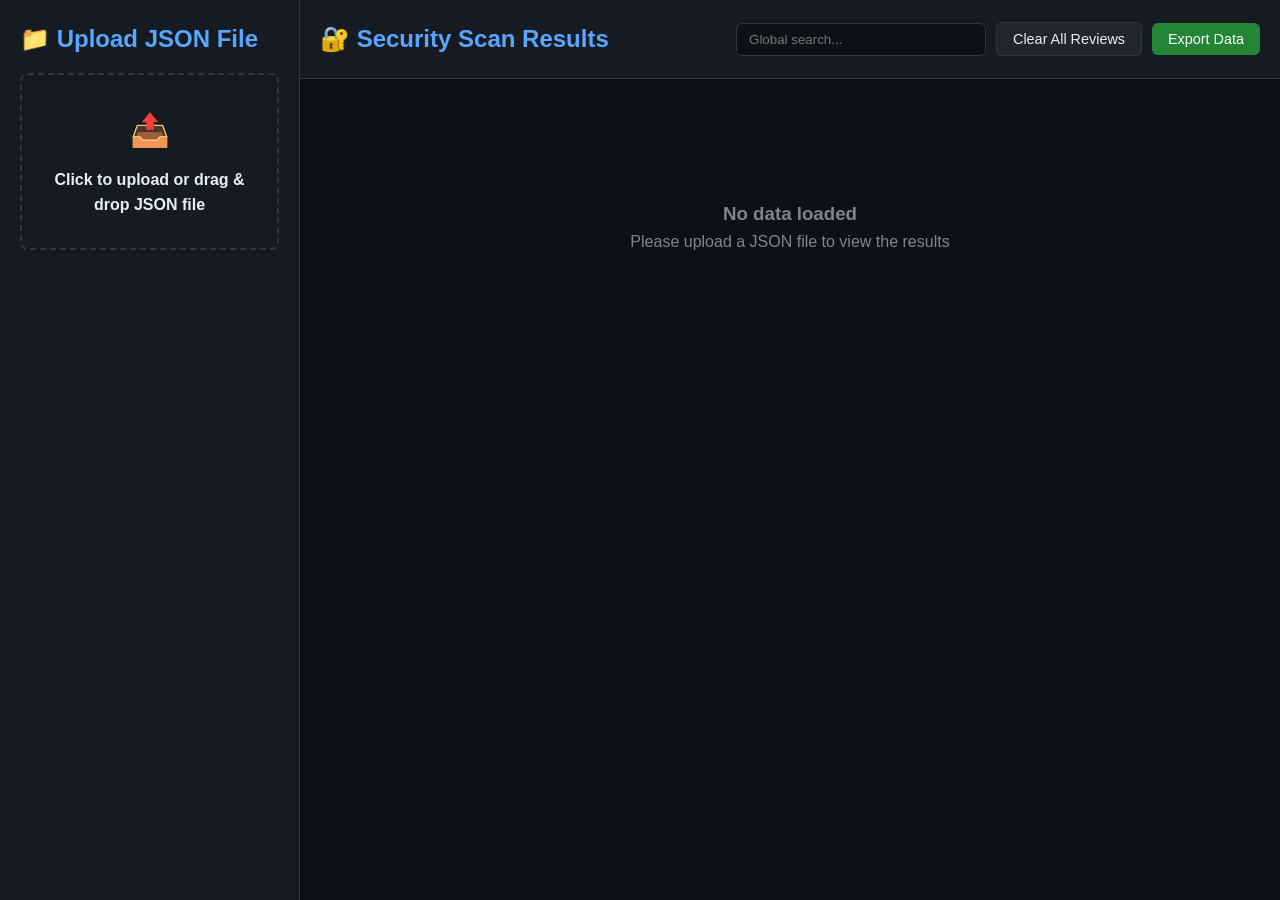
<file: index.html>
<!DOCTYPE html>
<html lang="en">
<head>
    <meta charset="UTF-8">
    <meta name="viewport" content="width=device-width, initial-scale=1.0">
    <title>JSON Secret Scanner Viewer</title>
    <link rel="stylesheet" href="style.css">
</head>
<body>
    <div class="container">
        <!-- Left Sidebar -->
        <div class="sidebar">
            <div class="upload-section">
                <h2>📁 Upload JSON File</h2>
                <div class="upload-area" id="uploadArea">
                    <input type="file" id="fileInput" accept=".json" hidden>
                    <div class="upload-content">
                        <div class="upload-icon">📤</div>
                        <p><strong>Click to upload or drag & drop JSON file</strong></p>
                        <p id="uploadHint" class="upload-hint" style="display: none;">
                            <small>💡 New files can be added to existing data</small>
                        </p>
                    </div>
                </div>
            </div>

            <div class="summary-section" id="summarySection" style="display: none;">
                <h3>📊 Summary</h3>
                <div class="summary-stats">
                    <div class="stat-item">
                        <span class="stat-label">Total Secrets:</span>
                        <span class="stat-value" id="totalSecrets">0</span>
                    </div>
                    <div class="stat-item">
                        <span class="stat-label">Repositories:</span>
                        <span class="stat-value" id="totalRepos">0</span>
                    </div>
                    <div class="stat-item">
                        <span class="stat-label">Verified:</span>
                        <span class="stat-value" id="verifiedSecrets">0</span>
                    </div>
                    <div class="stat-item">
                        <span class="stat-label">Reviewed:</span>
                        <span class="stat-value" id="reviewedCount">0</span>
                    </div>
                </div>

                <div class="detector-breakdown">
                    <h4>🔍 Detectors</h4>
                    <div id="detectorList"></div>
                </div>
            </div>
        </div>

        <!-- Main Content -->
        <div class="main-content">
            <div class="header">
                <h1>🔐 Security Scan Results</h1>
                <div class="controls">
                    <input type="text" id="globalSearch" placeholder="Global search..." class="search-input">
                    <button id="clearReviewed" class="btn btn-secondary">Clear All Reviews</button>
                    <button id="exportData" class="btn btn-primary">Export Data</button>
                </div>
            </div>

            <div class="table-container" id="tableContainer">
                <div class="no-data" id="noData">
                    <h3>No data loaded</h3>
                    <p>Please upload a JSON file to view the results</p>
                </div>
            </div>
        </div>
    </div>

    <!-- Bug Bounty Report Modal -->
    <div id="reportModal" class="modal">
        <div class="modal-content">
            <div class="modal-header">
                <h2>🐛 Bug Bounty Report Generator</h2>
                <span class="close" id="closeModal">&times;</span>
            </div>
            <div class="modal-body">
                <div class="modal-controls">
                    <button id="copyAllReport" class="btn btn-primary">📋 Copy All</button>
                    <button id="downloadReport" class="btn btn-secondary">💾 Download</button>
                    <span class="severity-badge" id="severityBadge">Medium</span>
                </div>
                
                <div class="report-section">
                    <label>📝 Title:</label>
                    <textarea id="reportTitle" rows="2" readonly></textarea>
                    <button class="copy-btn" data-target="reportTitle">Copy</button>
                </div>
                
                <div class="report-section">
                    <label>📋 Summary:</label>
                    <textarea id="reportSummary" rows="4" readonly></textarea>
                    <button class="copy-btn" data-target="reportSummary">Copy</button>
                </div>
                
                <div class="report-section">
                    <label>🔬 Proof of Concept:</label>
                    <textarea id="reportPOC" rows="8" readonly></textarea>
                    <button class="copy-btn" data-target="reportPOC">Copy</button>
                </div>
                
                <div class="report-section">
                    <label>💥 Impact:</label>
                    <textarea id="reportImpact" rows="6" readonly></textarea>
                    <button class="copy-btn" data-target="reportImpact">Copy</button>
                </div>
            </div>
        </div>
    </div>

    <script src="detector-intelligence.js"></script>
    <script src="script.js"></script>
</body>
</html>
</file>
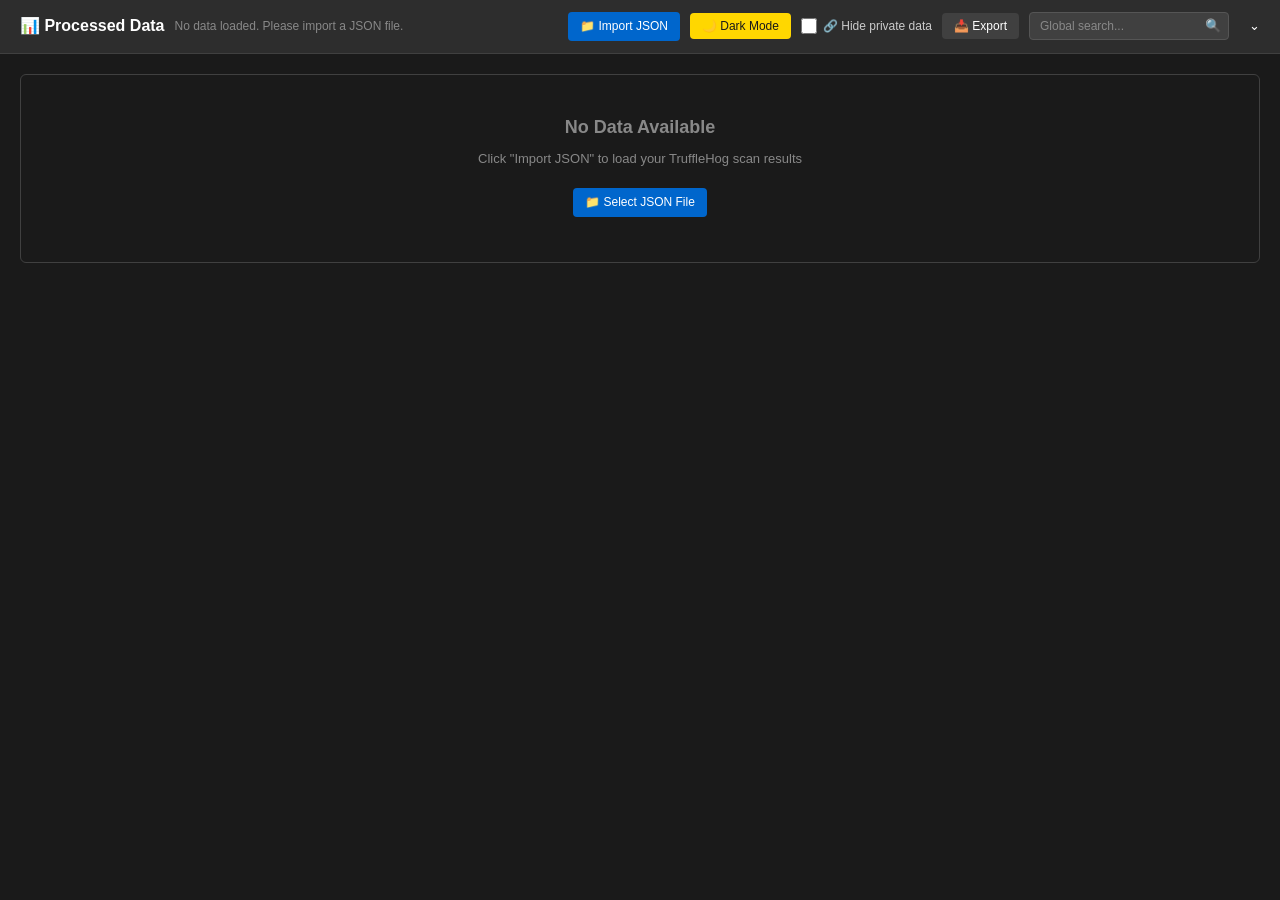
<file: js0m.html>
<!DOCTYPE html>
<html lang="en">
<head>
    <meta charset="UTF-8">
    <meta name="viewport" content="width=device-width, initial-scale=1.0">
    <title>Secret Scanner - Processed Data</title>
    <style>
        * {
            margin: 0;
            padding: 0;
            box-sizing: border-box;
        }

        /* Dark Theme (Default) */
        body {
            font-family: -apple-system, BlinkMacSystemFont, 'Segoe UI', Roboto, sans-serif;
            background-color: #1a1a1a;
            color: #ffffff;
            font-size: 13px;
            line-height: 1.4;
            transition: all 0.3s ease;
        }

        /* Light Theme */
        body.light-theme {
            background-color: #ffffff;
            color: #333333;
        }

        .header {
            background-color: #2d2d2d;
            padding: 12px 20px;
            border-bottom: 1px solid #404040;
            display: flex;
            align-items: center;
            justify-content: space-between;
            transition: all 0.3s ease;
        }

        .light-theme .header {
            background-color: #f5f5f5;
            border-bottom: 1px solid #e0e0e0;
        }

        .header-left {
            display: flex;
            align-items: center;
            gap: 10px;
        }

        .header-title {
            font-size: 16px;
            font-weight: 600;
            display: flex;
            align-items: center;
            gap: 8px;
        }

        .header-subtitle {
            color: #888;
            font-size: 12px;
        }

        .light-theme .header-subtitle {
            color: #666;
        }

        .header-right {
            display: flex;
            align-items: center;
            gap: 10px;
        }

        .checkbox-container {
            display: flex;
            align-items: center;
            gap: 6px;
            color: #ccc;
            font-size: 12px;
        }

        .light-theme .checkbox-container {
            color: #666;
        }

        .btn {
            background-color: #404040;
            color: #fff;
            border: none;
            padding: 6px 12px;
            border-radius: 4px;
            cursor: pointer;
            font-size: 12px;
            display: flex;
            align-items: center;
            gap: 4px;
            transition: all 0.3s ease;
        }

        .btn:hover {
            background-color: #4a4a4a;
        }

        .light-theme .btn {
            background-color: #e0e0e0;
            color: #333;
        }

        .light-theme .btn:hover {
            background-color: #d0d0d0;
        }

        .btn-primary {
            background-color: #0066cc;
            color: #fff;
        }

        .btn-primary:hover {
            background-color: #0052a3;
        }

        .theme-toggle {
            background-color: #ffd700;
            color: #1a1a1a;
            border: none;
            padding: 6px 12px;
            border-radius: 4px;
            cursor: pointer;
            font-size: 12px;
            font-weight: 500;
            transition: all 0.3s ease;
        }

        .theme-toggle:hover {
            background-color: #ffed4a;
        }

        .file-input-container {
            position: relative;
            overflow: hidden;
            display: inline-block;
        }

        .file-input {
            position: absolute;
            left: -9999px;
            opacity: 0;
        }

        .file-input-label {
            background-color: #0066cc;
            color: #fff;
            padding: 6px 12px;
            border-radius: 4px;
            cursor: pointer;
            font-size: 12px;
            display: flex;
            align-items: center;
            gap: 4px;
            transition: all 0.3s ease;
        }

        .file-input-label:hover {
            background-color: #0052a3;
        }

        .search-container {
            position: relative;
            display: flex;
            align-items: center;
        }

        .search-input {
            background-color: #404040;
            border: 1px solid #555;
            color: #fff;
            padding: 6px 30px 6px 10px;
            border-radius: 4px;
            width: 200px;
            font-size: 12px;
            transition: all 0.3s ease;
        }

        .search-input::placeholder {
            color: #888;
        }

        .light-theme .search-input {
            background-color: #f0f0f0;
            border: 1px solid #ccc;
            color: #333;
        }

        .light-theme .search-input::placeholder {
            color: #666;
        }

        .search-icon {
            position: absolute;
            right: 8px;
            color: #888;
        }

        .main-content {
            padding: 0;
            height: calc(100vh - 60px);
            overflow: auto;
        }

        .table-container {
            background-color: #1a1a1a;
            border: 1px solid #404040;
            border-radius: 6px;
            margin: 20px;
            overflow: hidden;
            transition: all 0.3s ease;
        }

        .light-theme .table-container {
            background-color: #ffffff;
            border: 1px solid #e0e0e0;
        }

        table {
            width: 100%;
            border-collapse: collapse;
            background-color: transparent;
        }

        th {
            background-color: #2d2d2d;
            color: #ccc;
            font-weight: 500;
            padding: 12px 10px;
            text-align: left;
            border-bottom: 1px solid #404040;
            position: sticky;
            top: 0;
            z-index: 10;
            transition: all 0.3s ease;
        }

        .light-theme th {
            background-color: #f5f5f5;
            color: #666;
            border-bottom: 1px solid #e0e0e0;
        }

        th:hover {
            background-color: #353535;
        }

        .light-theme th:hover {
            background-color: #e8e8e8;
        }

        .sortable::after {
            content: '↕';
            opacity: 0.5;
            margin-left: 4px;
        }

        td {
            padding: 10px;
            border-bottom: 1px solid #2d2d2d;
            vertical-align: middle;
            transition: all 0.3s ease;
        }

        .light-theme td {
            border-bottom: 1px solid #f0f0f0;
        }

        tr:hover {
            background-color: #252525;
        }

        .light-theme tr:hover {
            background-color: #f8f8f8;
        }

        .checkbox {
            width: 16px;
            height: 16px;
            accent-color: #0066cc;
        }

        .archive-link {
            color: #4a9eff;
            text-decoration: none;
            font-weight: 500;
        }

        .archive-link:hover {
            text-decoration: underline;
        }

        .author-info {
            display: flex;
            flex-direction: column;
            gap: 2px;
        }

        .author-name {
            font-weight: 500;
            color: #fff;
        }

        .light-theme .author-name {
            color: #333;
        }

        .author-email {
            color: #888;
            font-size: 11px;
        }

        .light-theme .author-email {
            color: #666;
        }

        .commit-hash {
            color: #4a9eff;
            text-decoration: none;
            font-family: monospace;
        }

        .commit-hash:hover {
            text-decoration: underline;
        }

        .filename {
            color: #4a9eff;
            text-decoration: none;
            font-family: monospace;
            font-size: 11px;
        }

        .filename:hover {
            text-decoration: underline;
        }

        .secret-value {
            font-family: monospace;
            background-color: #2d2d2d;
            padding: 2px 6px;
            border-radius: 3px;
            color: #ffd700;
            font-size: 11px;
            transition: all 0.3s ease;
        }

        .light-theme .secret-value {
            background-color: #f0f0f0;
            color: #d97706;
        }

        .detector-badge {
            background-color: #ffd700;
            color: #1a1a1a;
            padding: 2px 6px;
            border-radius: 3px;
            font-size: 11px;
            font-weight: 500;
            text-transform: uppercase;
        }

        .actions-btn {
            background: none;
            border: none;
            color: #888;
            cursor: pointer;
            padding: 4px;
            border-radius: 2px;
            transition: all 0.3s ease;
        }

        .actions-btn:hover {
            background-color: #404040;
            color: #fff;
        }

        .light-theme .actions-btn:hover {
            background-color: #e0e0e0;
            color: #333;
        }

        .filter-input {
            background-color: #2d2d2d;
            border: 1px solid #404040;
            color: #fff;
            padding: 4px 8px;
            border-radius: 3px;
            font-size: 11px;
            width: 100%;
            transition: all 0.3s ease;
        }

        .filter-input::placeholder {
            color: #666;
        }

        .light-theme .filter-input {
            background-color: #f8f8f8;
            border: 1px solid #d0d0d0;
            color: #333;
        }

        .timestamp {
            color: #888;
            font-size: 11px;
        }

        .light-theme .timestamp {
            color: #666;
        }

        .verification-status {
            color: #ff6b6b;
            font-size: 11px;
            font-weight: 500;
        }

        .verification-status.verified {
            color: #51cf66;
        }

        .dropdown-arrow {
            float: right;
            margin-left: 10px;
        }

        .external-link {
            color: #4a9eff;
            text-decoration: none;
            font-size: 11px;
        }

        .external-link:hover {
            text-decoration: underline;
        }

        .status-indicator {
            margin-left: 10px;
            padding: 2px 8px;
            border-radius: 4px;
            font-size: 11px;
            font-weight: 500;
        }

        .status-loading {
            background-color: #ffd700;
            color: #1a1a1a;
        }

        .status-success {
            background-color: #51cf66;
            color: #fff;
        }

        .status-error {
            background-color: #ff6b6b;
            color: #fff;
        }

        .empty-state {
            text-align: center;
            padding: 40px;
            color: #888;
        }

        .light-theme .empty-state {
            color: #666;
        }

        .empty-state h3 {
            margin-bottom: 10px;
            font-size: 18px;
        }

        .empty-state p {
            margin-bottom: 20px;
        }
    </style>
</head>
<body>
    <div class="header">
        <div class="header-left">
            <div class="header-title">
                📊 Processed Data
            </div>
            <div class="header-subtitle" id="dataInfo">No data loaded. Please import a JSON file.</div>
        </div>
        <div class="header-right">
            <div class="file-input-container">
                <input type="file" id="jsonFileInput" class="file-input" accept=".json" />
                <label for="jsonFileInput" class="file-input-label">
                    📁 Import JSON
                </label>
            </div>
            <button class="theme-toggle" id="themeToggle" onclick="toggleTheme()">
                🌙 Dark Mode
            </button>
            <div class="checkbox-container">
                <input type="checkbox" class="checkbox" id="hidePrivate">
                <label for="hidePrivate">🔗 Hide private data</label>
            </div>
            <button class="btn" onclick="exportData()">
                📥 Export
            </button>
            <div class="search-container">
                <input type="text" class="search-input" placeholder="Global search..." id="globalSearch">
                <span class="search-icon">🔍</span>
            </div>
            <div class="dropdown-arrow">⌄</div>
        </div>
    </div>

    <div class="main-content">
        <div class="table-container">
            <div id="emptyState" class="empty-state">
                <h3>No Data Available</h3>
                <p>Click "Import JSON" to load your TruffleHog scan results</p>
                <div class="file-input-container">
                    <input type="file" id="jsonFileInput2" class="file-input" accept=".json" />
                    <label for="jsonFileInput2" class="file-input-label btn-primary">
                        📁 Select JSON File
                    </label>
                </div>
            </div>
            <table id="secretsTable" style="display: none;">
                <thead>
                    <tr>
                        <th width="40">
                            <input type="checkbox" class="checkbox" id="selectAll">
                        </th>
                        <th class="sortable" onclick="sortTable(1)">
                            GH Archive ↕
                            <br><input type="text" class="filter-input" placeholder="Filter archive..." onclick="event.stopPropagation()">
                        </th>
                        <th class="sortable" onclick="sortTable(2)">
                            Repository ↕
                            <br><input type="text" class="filter-input" placeholder="Filter repo..." onclick="event.stopPropagation()">
                        </th>
                        <th class="sortable" onclick="sortTable(3)">
                            Author ↕
                            <br><input type="text" class="filter-input" placeholder="Filter author..." onclick="event.stopPropagation()">
                        </th>
                        <th class="sortable" onclick="sortTable(4)">
                            Commit ↕
                            <br><input type="text" class="filter-input" placeholder="Filter commit..." onclick="event.stopPropagation()">
                        </th>
                        <th class="sortable" onclick="sortTable(5)">
                            Filename ↕
                            <br><input type="text" class="filter-input" placeholder="Filter filename..." onclick="event.stopPropagation()">
                        </th>
                        <th class="sortable" onclick="sortTable(6)">
                            Secret ↕
                            <br><input type="text" class="filter-input" placeholder="Filter secret..." onclick="event.stopPropagation()">
                        </th>
                        <th class="sortable" onclick="sortTable(7)">
                            Detector ↕
                            <br><input type="text" class="filter-input" placeholder="Filter detector..." onclick="event.stopPropagation()">
                        </th>
                        <th width="80">Actions</th>
                    </tr>
                </thead>
                <tbody id="tableBody">
                    <!-- Data will be populated by JavaScript -->
                </tbody>
            </table>
        </div>
    </div>

    <script>
        let secretsData = [];
        let filteredData = [];
        let currentTheme = 'dark';

        // Theme toggle functionality
        function toggleTheme() {
            const body = document.body;
            const themeToggle = document.getElementById('themeToggle');
            
            if (currentTheme === 'dark') {
                body.classList.add('light-theme');
                themeToggle.textContent = '☀️ Light Mode';
                currentTheme = 'light';
            } else {
                body.classList.remove('light-theme');
                themeToggle.textContent = '🌙 Dark Mode';
                currentTheme = 'dark';
            }
        }

        // File import functionality
        function setupFileInput() {
            const fileInput1 = document.getElementById('jsonFileInput');
            const fileInput2 = document.getElementById('jsonFileInput2');
            
            [fileInput1, fileInput2].forEach(input => {
                input.addEventListener('change', handleFileSelect);
            });
        }

        function handleFileSelect(event) {
            const file = event.target.files[0];
            if (!file) return;

            const reader = new FileReader();
            reader.onload = function(e) {
                try {
                    const jsonData = JSON.parse(e.target.result);
                    loadData(jsonData);
                    updateDataInfo(jsonData.length);
                    showTable();
                } catch (error) {
                    alert('Error parsing JSON file: ' + error.message);
                }
            };
            reader.readAsText(file);
        }

        function loadData(data) {
            secretsData = data.map(item => ({
                detector: item.detector || 'Unknown',
                decoder: item.decoder || 'PLAIN',
                raw_secret: item.raw_secret || '',
                repo_url: item.repo_url || '',
                commit: item.commit || '',
                email: item.email || '',
                file_path: item.file_path || '',
                timestamp: item.timestamp || '',
                commit_url: item.commit_url || '',
                verified: item.verified || false,
                author_name: extractAuthorName(item.email),
                author_email: extractAuthorEmail(item.email)
            }));
            
            filteredData = [...secretsData];
            populateTable();
        }

        function extractAuthorName(email) {
            if (!email) return 'Unknown';
            const match = email.match(/^([^<]+)</);
            return match ? match[1].trim() : email.split('@')[0];
        }

        function extractAuthorEmail(email) {
            if (!email) return '';
            const match = email.match(/<([^>]+)>/);
            return match ? match[1] : email;
        }

        function updateDataInfo(count) {
            const dataInfo = document.getElementById('dataInfo');
            dataInfo.textContent = `Found ${count} secret detections. Showing ${count} results.`;
        }

        function showTable() {
            document.getElementById('emptyState').style.display = 'none';
            document.getElementById('secretsTable').style.display = 'table';
        }

        function populateTable() {
            const tbody = document.getElementById('tableBody');
            tbody.innerHTML = '';

            filteredData.forEach((item, index) => {
                const row = document.createElement('tr');
                
                // Extract repository name from URL
                const repoName = item.repo_url.split('/').pop() || 'Unknown';
                
                // Shorten commit hash for display
                const shortCommit = item.commit.substring(0, 8);
                
                // Extract filename from path
                const filename = item.file_path.split('/').pop() || 'Unknown';
                
                // Format timestamp
                const date = new Date(item.timestamp);
                const formattedDate = date.toLocaleDateString() + ' ' + date.toLocaleTimeString();
                
                // Truncate secret for display
                const displaySecret = item.raw_secret.length > 30 ? 
                    item.raw_secret.substring(0, 30) + '...' : 
                    item.raw_secret;
                
                row.innerHTML = `
                    <td><input type="checkbox" class="checkbox"></td>
                    <td><a href="#" class="archive-link">19-${String(index + 1).padStart(8, '0')}</a></td>
                    <td><a href="${item.repo_url}" class="external-link" target="_blank">${repoName}</a></td>
                    <td>
                        <div class="author-info">
                            <div class="author-name">${item.author_name}</div>
                            <div class="author-email">${item.author_email}</div>
                        </div>
                    </td>
                    <td><a href="${item.commit_url}" class="commit-hash" target="_blank">${shortCommit}</a></td>
                    <td><a href="${item.commit_url}" class="filename" target="_blank">${filename}</a></td>
                    <td><code class="secret-value">${displaySecret}</code></td>
                    <td><span class="detector-badge">${item.detector.toUpperCase()}</span></td>
                    <td><button class="actions-btn" onclick="showActions(${index})">👁️</button></td>
                `;
                
                tbody.appendChild(row);
            });
        }

        function showActions(index) {
            const item = filteredData[index];
            alert(`Secret Details:\n\nDetector: ${item.detector}\nDecoder: ${item.decoder}\nVerified: ${item.verified ? 'Yes' : 'No'}\nTimestamp: ${item.timestamp}\nFile: ${item.file_path}\nSecret: ${item.raw_secret}`);
        }

        function sortTable(columnIndex) {
            // Basic sorting implementation
            const table = document.getElementById('secretsTable');
            const rows = Array.from(table.rows).slice(1); // Skip header
            
            rows.sort((a, b) => {
                const aVal = a.cells[columnIndex].textContent.trim();
                const bVal = b.cells[columnIndex].textContent.trim();
                return aVal.localeCompare(bVal);
            });
            
            const tbody = table.tBodies[0];
            rows.forEach(row => tbody.appendChild(row));
        }

        function exportData() {
            if (secretsData.length === 0) {
                alert('No data to export. Please import a JSON file first.');
                return;
            }
            
            const dataStr = JSON.stringify(secretsData, null, 2);
            const dataBlob = new Blob([dataStr], { type: 'application/json' });
            const url = URL.createObjectURL(dataBlob);
            const link = document.createElement('a');
            link.href = url;
            link.download = 'secrets_export.json';
            link.click();
            URL.revokeObjectURL(url);
        }

        // Search functionality
        document.getElementById('globalSearch').addEventListener('input', function(e) {
            const searchTerm = e.target.value.toLowerCase();
            
            if (searchTerm === '') {
                filteredData = [...secretsData];
            } else {
                filteredData = secretsData.filter(item => {
                    return Object.values(item).some(value => 
                        String(value).toLowerCase().includes(searchTerm)
                    );
                });
            }
            
            populateTable();
            updateDataInfo(filteredData.length);
        });

        // Initialize the application
        document.addEventListener('DOMContentLoaded', function() {
            setupFileInput();
        });
    </script>
</body>
</html>
</file>
<file: style.css>
* {
    margin: 0;
    padding: 0;
    box-sizing: border-box;
}

body {
    font-family: -apple-system, BlinkMacSystemFont, 'Segoe UI', Roboto, sans-serif;
    background: #0d1117;
    color: #e6edf3;
    line-height: 1.6;
}

.container {
    display: flex;
    height: 100vh;
}

/* Sidebar Styles */
.sidebar {
    width: 300px;
    background: #161b22;
    border-right: 1px solid #30363d;
    padding: 20px;
    overflow-y: auto;
}

.upload-section h2 {
    margin-bottom: 15px;
    color: #58a6ff;
}

.upload-area {
    border: 2px dashed #30363d;
    border-radius: 8px;
    padding: 30px 20px;
    text-align: center;
    cursor: pointer;
    transition: all 0.3s ease;
}

.upload-area:hover {
    border-color: #58a6ff;
    background: rgba(88, 166, 255, 0.05);
}

.upload-area.dragover {
    border-color: #58a6ff;
    background: rgba(88, 166, 255, 0.1);
}

.upload-icon {
    font-size: 2rem;
    margin-bottom: 10px;
}

.upload-hint {
    color: #7d8590;
    font-size: 0.8rem;
    margin-top: 8px;
}

.summary-section {
    margin-top: 30px;
}

.summary-section h3 {
    margin-bottom: 15px;
    color: #58a6ff;
}

.summary-stats {
    background: #0d1117;
    border-radius: 6px;
    padding: 15px;
    margin-bottom: 20px;
}

.stat-item {
    display: flex;
    justify-content: space-between;
    margin-bottom: 8px;
}

.stat-label {
    color: #7d8590;
}

.stat-value {
    color: #58a6ff;
    font-weight: 600;
}

.detector-breakdown {
    background: #0d1117;
    border-radius: 6px;
    padding: 15px;
}

.detector-breakdown h4 {
    margin-bottom: 10px;
    color: #58a6ff;
}

.detector-item {
    display: flex;
    justify-content: space-between;
    padding: 5px 0;
    font-size: 0.9rem;
}

/* Main Content Styles */
.main-content {
    flex: 1;
    display: flex;
    flex-direction: column;
}

.header {
    background: #161b22;
    padding: 20px;
    border-bottom: 1px solid #30363d;
    display: flex;
    justify-content: space-between;
    align-items: center;
}

.header h1 {
    color: #58a6ff;
    font-size: 1.5rem;
}

.controls {
    display: flex;
    gap: 10px;
    align-items: center;
}

.search-input {
    padding: 8px 12px;
    background: #0d1117;
    border: 1px solid #30363d;
    border-radius: 6px;
    color: #e6edf3;
    width: 250px;
}

.search-input:focus {
    outline: none;
    border-color: #58a6ff;
}

.btn {
    padding: 8px 16px;
    border: none;
    border-radius: 6px;
    cursor: pointer;
    font-size: 0.9rem;
    transition: all 0.2s ease;
}

.btn-primary {
    background: #238636;
    color: white;
}

.btn-primary:hover {
    background: #2ea043;
}

.btn-secondary {
    background: #21262d;
    color: #e6edf3;
    border: 1px solid #30363d;
}

.btn-secondary:hover {
    background: #30363d;
}

.btn-danger {
    background: #da3633;
    color: white;
}

.btn-danger:hover {
    background: #c5282f;
}

/* Table Styles */
.table-container {
    flex: 1;
    overflow: auto;
    padding: 20px;
}

.data-table {
    width: 100%;
    border-collapse: collapse;
    background: #0d1117;
}

.data-table th,
.data-table td {
    padding: 12px;
    text-align: left;
    border-bottom: 1px solid #30363d;
}

.data-table th {
    background: #161b22;
    color: #58a6ff;
    font-weight: 600;
    position: sticky;
    top: 0;
    cursor: pointer;
    user-select: none;
}

.data-table th:hover {
    background: #21262d;
}

.data-table tr:hover {
    background: rgba(88, 166, 255, 0.05);
}

.data-table td {
    max-width: 200px;
    overflow: hidden;
    text-overflow: ellipsis;
    white-space: nowrap;
}

.repo-link {
    color: #58a6ff;
    text-decoration: none;
}

.repo-link:hover {
    text-decoration: underline;
}

.detector-badge {
    background: #58a6ff;
    color: #0d1117;
    padding: 2px 8px;
    border-radius: 12px;
    font-size: 0.8rem;
    font-weight: 500;
}

.verified-badge {
    background: #238636;
    color: white;
    padding: 2px 8px;
    border-radius: 12px;
    font-size: 0.8rem;
}

.unverified-badge {
    background: #da3633;
    color: white;
    padding: 2px 8px;
    border-radius: 12px;
    font-size: 0.8rem;
}

.review-checkbox {
    transform: scale(1.2);
    cursor: pointer;
}

.reviewed-row {
    opacity: 0.6;
    background: rgba(40, 167, 69, 0.1);
}

.action-buttons {
    display: flex;
    gap: 5px;
}

.btn-sm {
    padding: 4px 8px;
    font-size: 0.8rem;
    border-radius: 4px;
    border: none;
    cursor: pointer;
}

.btn-report {
    background: #da3633;
    color: white;
}

.btn-report:hover {
    background: #c5282f;
}

.no-data {
    text-align: center;
    padding: 100px 20px;
    color: #7d8590;
}

/* Filter Inputs */
.filter-row {
    background: #161b22;
}

.filter-row input {
    width: 100%;
    padding: 6px;
    background: #0d1117;
    border: 1px solid #30363d;
    border-radius: 4px;
    color: #e6edf3;
    font-size: 0.8rem;
}

.filter-row input:focus {
    outline: none;
    border-color: #58a6ff;
}

/* Modal Styles */
.modal {
    display: none;
    position: fixed;
    z-index: 1000;
    left: 0;
    top: 0;
    width: 100%;
    height: 100%;
    background-color: rgba(0, 0, 0, 0.8);
    animation: fadeIn 0.3s ease;
}

@keyframes fadeIn {
    from { opacity: 0; }
    to { opacity: 1; }
}

.modal-content {
    background-color: #161b22;
    margin: 2% auto;
    padding: 0;
    border: 1px solid #30363d;
    border-radius: 8px;
    width: 90%;
    max-width: 1000px;
    max-height: 90vh;
    overflow-y: auto;
    animation: slideIn 0.3s ease;
}

@keyframes slideIn {
    from { 
        transform: translateY(-50px);
        opacity: 0;
    }
    to { 
        transform: translateY(0);
        opacity: 1;
    }
}

.modal-header {
    padding: 20px;
    background: #0d1117;
    border-bottom: 1px solid #30363d;
    display: flex;
    justify-content: space-between;
    align-items: center;
    border-radius: 8px 8px 0 0;
    position: sticky;
    top: 0;
    z-index: 1001;
}

.modal-header h2 {
    color: #58a6ff;
    margin: 0;
}

.close {
    color: #7d8590;
    font-size: 28px;
    font-weight: bold;
    cursor: pointer;
    line-height: 1;
    transition: color 0.2s ease;
}

.close:hover,
.close:focus {
    color: #e6edf3;
    text-decoration: none;
}

.modal-body {
    padding: 20px;
}

.modal-controls {
    display: flex;
    gap: 10px;
    align-items: center;
    margin-bottom: 20px;
    padding-bottom: 15px;
    border-bottom: 1px solid #30363d;
}

.severity-badge {
    padding: 6px 12px;
    border-radius: 12px;
    font-size: 0.8rem;
    font-weight: 600;
    margin-left: auto;
    text-transform: uppercase;
    letter-spacing: 0.5px;
}

.severity-critical {
    background: #da3633;
    color: white;
    box-shadow: 0 0 10px rgba(218, 54, 51, 0.3);
}

.severity-high {
    background: #fb8500;
    color: white;
    box-shadow: 0 0 10px rgba(251, 133, 0, 0.3);
}

.severity-medium {
    background: #f1c40f;
    color: #0d1117;
    box-shadow: 0 0 10px rgba(241, 196, 15, 0.3);
}

.severity-low {
    background: #238636;
    color: white;
    box-shadow: 0 0 10px rgba(35, 134, 54, 0.3);
}

.report-section {
    margin-bottom: 25px;
    position: relative;
    background: #0d1117;
    border-radius: 6px;
    padding: 15px;
    border: 1px solid #30363d;
}

.report-section label {
    display: block;
    margin-bottom: 10px;
    color: #58a6ff;
    font-weight: 600;
    font-size: 1rem;
}

.report-section textarea {
    width: 100%;
    background: #161b22;
    border: 1px solid #30363d;
    border-radius: 6px;
    color: #e6edf3;
    padding: 15px;
    font-family: 'Monaco', 'Menlo', 'Ubuntu Mono', monospace;
    font-size: 0.9rem;
    resize: vertical;
    line-height: 1.5;
    min-height: 80px;
}

.report-section textarea:focus {
    outline: none;
    border-color: #58a6ff;
    box-shadow: 0 0 0 2px rgba(88, 166, 255, 0.1);
}

.copy-btn {
    position: absolute;
    top: 20px;
    right: 20px;
    background: #21262d;
    color: #e6edf3;
    border: 1px solid #30363d;
    border-radius: 4px;
    padding: 6px 12px;
    font-size: 0.8rem;
    cursor: pointer;
    transition: all 0.2s ease;
    z-index: 10;
}

.copy-btn:hover {
    background: #30363d;
    border-color: #58a6ff;
}

.copy-success {
    background: #238636 !important;
    color: white !important;
    border-color: #238636 !important;
}

/* Custom Popup Styles */
.custom-popup {
    position: fixed;
    top: 20px;
    right: 20px;
    background: linear-gradient(135deg, #161b22 0%, #21262d 100%);
    color: #e6edf3;
    padding: 16px 20px;
    border-radius: 8px;
    border: 1px solid #30363d;
    box-shadow: 0 8px 32px rgba(0, 0, 0, 0.3);
    z-index: 2000;
    min-width: 300px;
    max-width: 400px;
    transform: translateX(450px);
    transition: all 0.3s cubic-bezier(0.4, 0, 0.2, 1);
}

.custom-popup.show {
    transform: translateX(0);
}

.custom-popup.success {
    border-left: 4px solid #238636;
}

.custom-popup.error {
    border-left: 4px solid #da3633;
}

.custom-popup.warning {
    border-left: 4px solid #fb8500;
}

.custom-popup.info {
    border-left: 4px solid #58a6ff;
}

.popup-header {
    display: flex;
    justify-content: space-between;
    align-items: center;
    margin-bottom: 8px;
}

.popup-title {
    font-weight: 600;
    color: #58a6ff;
}

.popup-close {
    background: none;
    border: none;
    color: #7d8590;
    cursor: pointer;
    font-size: 18px;
    padding: 0;
    width: 20px;
    height: 20px;
    display: flex;
    align-items: center;
    justify-content: center;
}

.popup-close:hover {
    color: #e6edf3;
}

.popup-message {
    color: #e6edf3;
    line-height: 1.4;
}

.popup-actions {
    display: flex;
    gap: 10px;
    margin-top: 12px;
    justify-content: flex-end;
}

.popup-btn {
    padding: 6px 12px;
    border: none;
    border-radius: 6px;
    cursor: pointer;
    font-size: 0.9rem;
    transition: all 0.2s ease;
}

.popup-btn.primary {
    background: #238636;
    color: white;
}

.popup-btn.primary:hover {
    background: #2ea043;
}

.popup-btn.secondary {
    background: #21262d;
    color: #e6edf3;
    border: 1px solid #30363d;
}

.popup-btn.secondary:hover {
    background: #30363d;
}

.popup-btn.danger {
    background: #da3633;
    color: white;
}

.popup-btn.danger:hover {
    background: #c5282f;
}

/* Scrollbar Styles */
.modal-content::-webkit-scrollbar,
.table-container::-webkit-scrollbar,
.sidebar::-webkit-scrollbar {
    width: 8px;
}

.modal-content::-webkit-scrollbar-track,
.table-container::-webkit-scrollbar-track,
.sidebar::-webkit-scrollbar-track {
    background: #0d1117;
}

.modal-content::-webkit-scrollbar-thumb,
.table-container::-webkit-scrollbar-thumb,
.sidebar::-webkit-scrollbar-thumb {
    background: #30363d;
    border-radius: 4px;
}

.modal-content::-webkit-scrollbar-thumb:hover,
.table-container::-webkit-scrollbar-thumb:hover,
.sidebar::-webkit-scrollbar-thumb:hover {
    background: #58a6ff;
}

/* Loading Animation */
.loading {
    display: inline-block;
    width: 20px;
    height: 20px;
    border: 3px solid #30363d;
    border-radius: 50%;
    border-top-color: #58a6ff;
    animation: spin 1s ease-in-out infinite;
}

@keyframes spin {
    to { transform: rotate(360deg); }
}

/* Tooltip Styles */
.tooltip {
    position: relative;
    cursor: help;
}

.tooltip::before {
    content: attr(data-tooltip);
    position: absolute;
    bottom: 125%;
    left: 50%;
    transform: translateX(-50%);
    background: #21262d;
    color: #e6edf3;
    padding: 8px 12px;
    border-radius: 6px;
    font-size: 0.8rem;
    white-space: nowrap;
    opacity: 0;
    visibility: hidden;
    transition: all 0.3s ease;
    z-index: 1000;
    border: 1px solid #30363d;
}

.tooltip::after {
    content: '';
    position: absolute;
    bottom: 115%;
    left: 50%;
    transform: translateX(-50%);
    border: 5px solid transparent;
    border-top-color: #21262d;
    opacity: 0;
    visibility: hidden;
    transition: all 0.3s ease;
}

.tooltip:hover::before,
.tooltip:hover::after {
    opacity: 1;
    visibility: visible;
}

/* Enhanced Button Styles */
.btn {
    position: relative;
    overflow: hidden;
}

.btn::before {
    content: '';
    position: absolute;
    top: 0;
    left: -100%;
    width: 100%;
    height: 100%;
    background: linear-gradient(90deg, transparent, rgba(255, 255, 255, 0.1), transparent);
    transition: left 0.5s;
}

.btn:hover::before {
    left: 100%;
}

/* Status Indicators */
.status-indicator {
    display: inline-block;
    width: 8px;
    height: 8px;
    border-radius: 50%;
    margin-right: 8px;
}

.status-online {
    background: #238636;
    box-shadow: 0 0 10px rgba(35, 134, 54, 0.5);
}

.status-offline {
    background: #da3633;
    box-shadow: 0 0 10px rgba(218, 54, 51, 0.5);
}

.status-pending {
    background: #f1c40f;
    box-shadow: 0 0 10px rgba(241, 196, 15, 0.5);
}

/* Custom checkbox styles */
.review-checkbox {
    appearance: none;
    width: 18px;
    height: 18px;
    border: 2px solid #30363d;
    border-radius: 3px;
    background: #0d1117;
    cursor: pointer;
    position: relative;
    transition: all 0.2s ease;
}

.review-checkbox:checked {
    background: #238636;
    border-color: #238636;
}

.review-checkbox:checked::after {
    content: '✓';
    position: absolute;
    top: -2px;
    left: 2px;
    color: white;
    font-size: 14px;
    font-weight: bold;
}

.review-checkbox:hover {
    border-color: #58a6ff;
}

/* Responsive Design */
@media (max-width: 1200px) {
    .sidebar {
        width: 280px;
    }
    
    .modal-content {
        width: 95%;
    }
}

@media (max-width: 992px) {
    .sidebar {
        width: 250px;
    }
    
    .controls {
        flex-wrap: wrap;
        gap: 8px;
    }
    
    .search-input {
        width: 200px;
    }
}

@media (max-width: 768px) {
    .container {
        flex-direction: column;
    }
    
    .sidebar {
        width: 100%;
        height: auto;
        max-height: 40vh;
        border-right: none;
        border-bottom: 1px solid #30363d;
    }
    
    .header {
        flex-direction: column;
        gap: 15px;
        padding: 15px;
    }
    
    .controls {
        width: 100%;
        justify-content: space-between;
        flex-wrap: wrap;
    }
    
    .search-input {
        width: 100%;
        margin-bottom: 10px;
    }
    
    .modal-content {
        width: 95%;
        margin: 5% auto;
        max-height: 85vh;
    }
    
    .modal-controls {
        flex-direction: column;
        align-items: stretch;
        gap: 8px;
    }
    
    .severity-badge {
        margin-left: 0;
        text-align: center;
    }
    
    .copy-btn {
        position: static;
        margin-top: 10px;
        width: 100%;
    }
    
    .report-section {
        padding: 10px;
    }
    
    .data-table {
        font-size: 0.8rem;
    }
    
    .data-table th,
    .data-table td {
        padding: 8px 4px;
    }

    .custom-popup {
        right: 10px;
        left: 10px;
        min-width: auto;
        max-width: none;
        transform: translateY(-100px);
    }

    .custom-popup.show {
        transform: translateY(0);
    }
}

@media (max-width: 480px) {
    .upload-area {
        padding: 20px 15px;
    }
    
    .upload-icon {
        font-size: 1.5rem;
    }
    
    .summary-stats,
    .detector-breakdown {
        padding: 10px;
    }
    
    .modal-header {
        padding: 15px;
    }
    
    .modal-body {
        padding: 15px;
    }
    
    .data-table th,
    .data-table td {
        padding: 6px 2px;
        font-size: 0.7rem;
    }
    
    .btn-sm {
        padding: 2px 6px;
        font-size: 0.7rem;
    }
}

/* Print Styles */
@media print {
    .sidebar,
    .header,
    .modal,
    .custom-popup {
        display: none !important;
    }
    
    .main-content {
        margin: 0;
        padding: 20px;
    }
    
    .data-table {
        border: 1px solid #000;
    }
    
    .data-table th,
    .data-table td {
        border: 1px solid #000;
        padding: 8px;
    }
    
    body {
        background: white;
        color: black;
    }
}

/* Focus styles for accessibility */
button:focus,
input:focus,
textarea:focus {
    outline: 2px solid #58a6ff;
    outline-offset: 2px;
}

/* Selection styles */
::selection {
    background: rgba(88, 166, 255, 0.3);
    color: #e6edf3;
}

::-moz-selection {
    background: rgba(88, 166, 255, 0.3);
    color: #e6edf3;
}

/* Improved animations */
.fade-in {
    animation: fadeIn 0.3s ease-in-out;
}

.slide-up {
    animation: slideUp 0.3s ease-in-out;
}

@keyframes slideUp {
    from {
        transform: translateY(20px);
        opacity: 0;
    }
    to {
        transform: translateY(0);
        opacity: 1;
    }
}

/* Enhanced hover effects */
.data-table tr {
    transition: background-color 0.2s ease;
}

.btn,
.copy-btn,
.upload-area {
    transition: all 0.2s ease;
}
</file>
